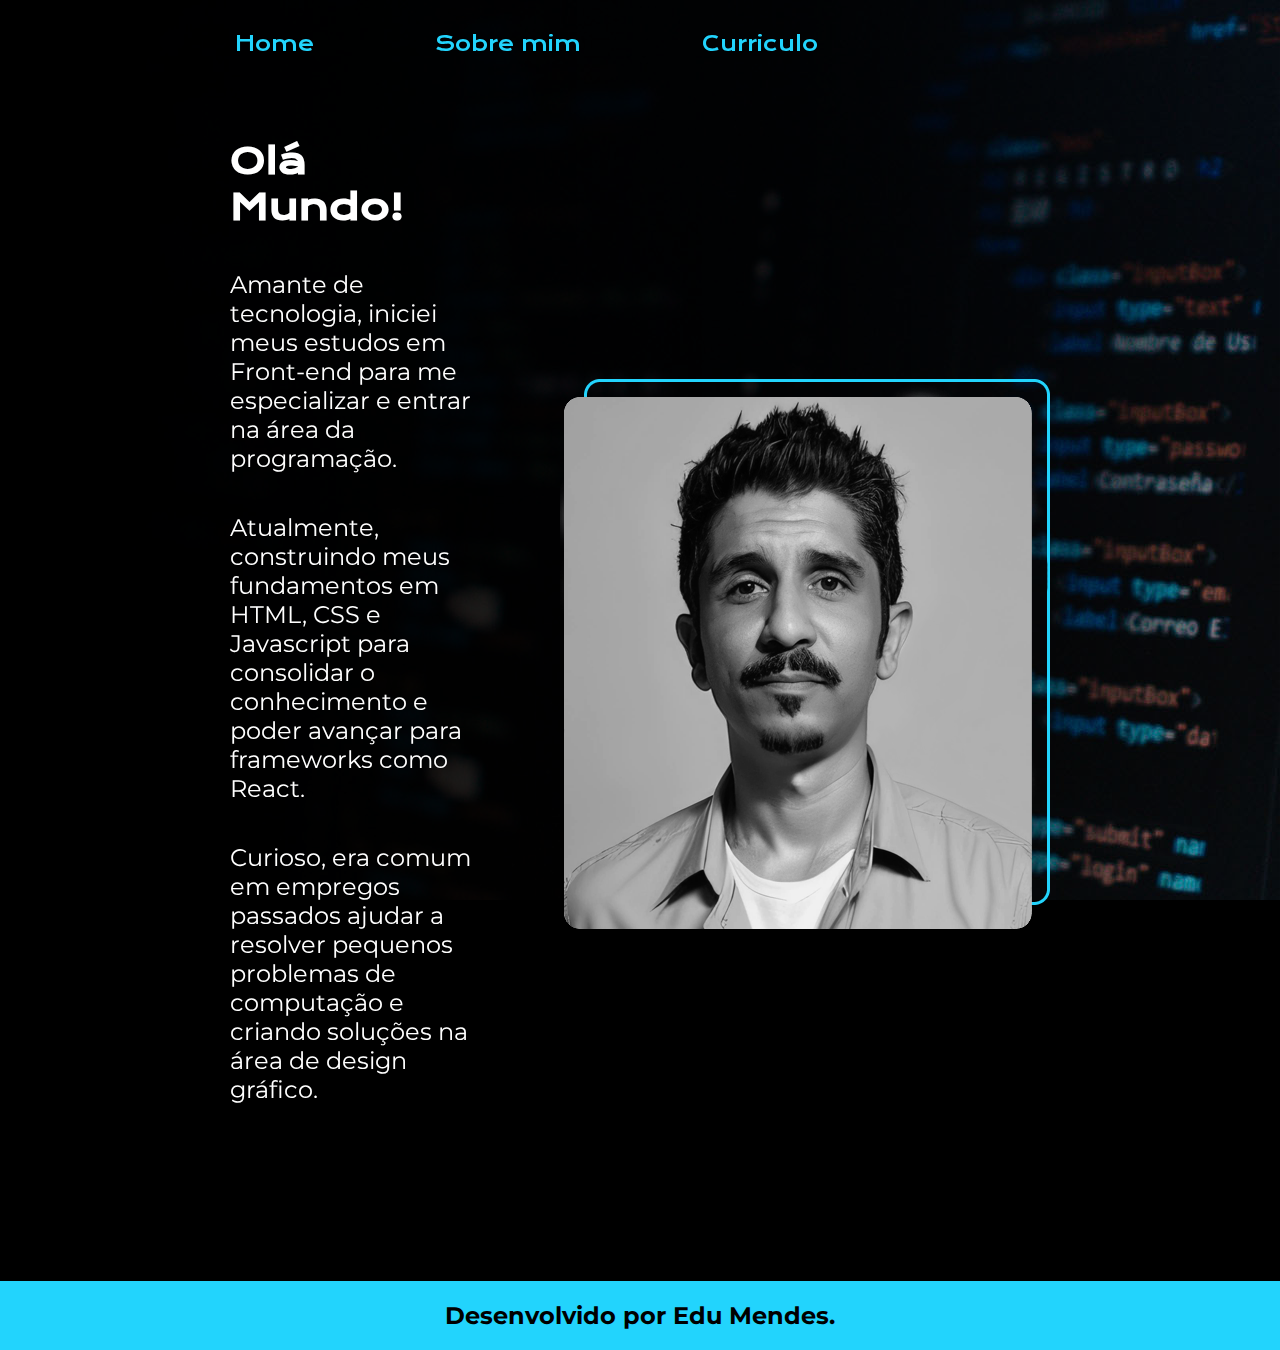
<file: about.html>
<!DOCTYPE html>
<html lang="pt-br">
<head>
    <meta charset="UTF-8">
    <meta name="viewport" content="width=device-width, initial-scale=1.0">
    <title>Sobre Mim</title>
    <link rel="stylesheet" href="./src/css/style.css">
</head>
<body class="about">
    <header class="cabecalho">
        <nav class="cabecalho__menu">
            <a class="link__menu" href="index.html" target="_self">Home</a>
            <a class="link__menu" href="about.html" target="_self">Sobre mim</a>
            <a class="link__menu" href="curriculo.html" target="_self">Curriculo</a>
        </nav>
    </header>
    <main class="apresentacao">
        <section class="apresentacao__conteudo">
            <h1 class="apresentacao__titulo">Olá Mundo!</h1>
            <P class="apresentacao__texto">
            Amante de tecnologia, iniciei meus estudos em Front-end para 
            me especializar e entrar na área da programação. 
            </P>
            <p class="apresentacao__texto">
            Atualmente, construindo meus fundamentos em HTML, CSS e Javascript para consolidar 
            o conhecimento e poder avançar para frameworks como React. 
            </p>
            <p class="apresentacao__texto">
            Curioso, era comum em empregos
            passados ajudar a resolver pequenos problemas
            de computação e criando soluções na área de design gráfico. 
            </p>
        </section>
        <img class="about__img" src="./src/imagens/imgprofiler.png" alt="Foto Joana Santos Programando">
    </main>
    <footer class="rodape">
        <p><strong>Desenvolvido por Edu Mendes.</strong></p>
    </footer>
    
</body>
</html>
</file>
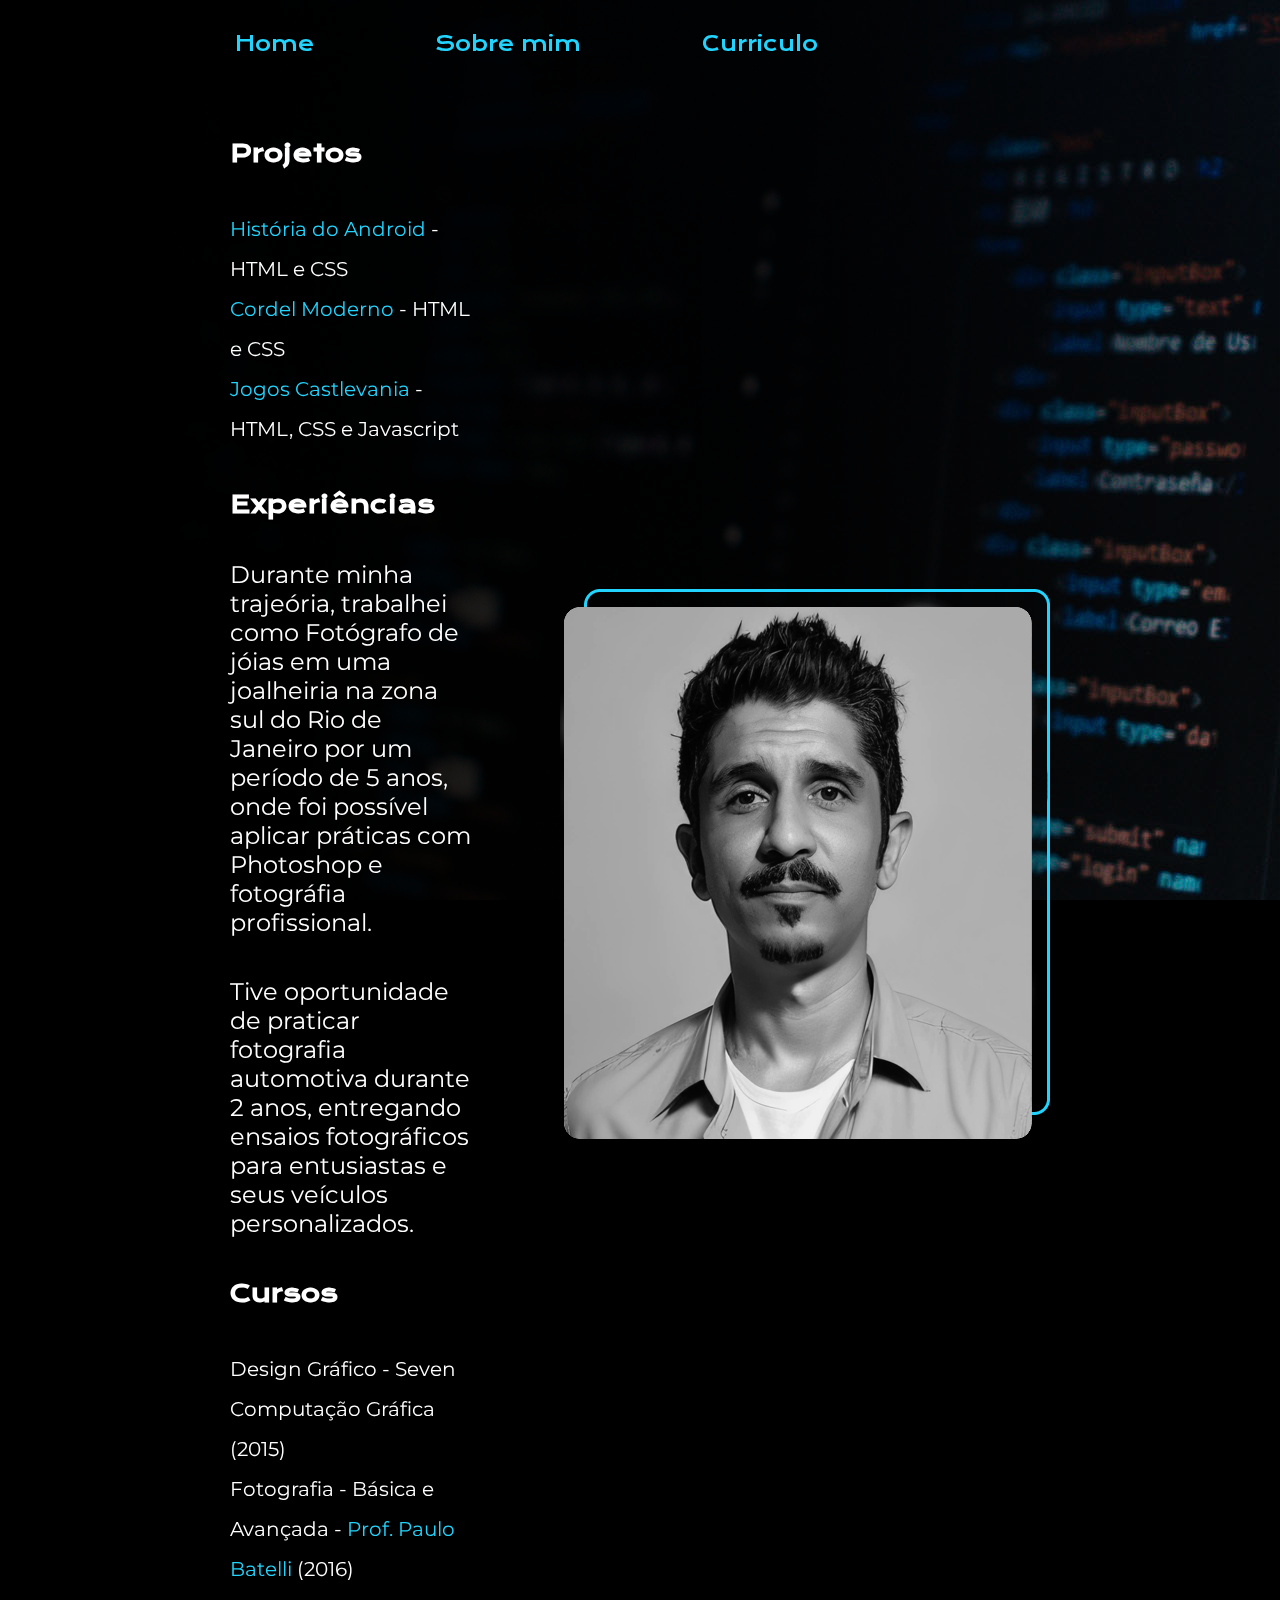
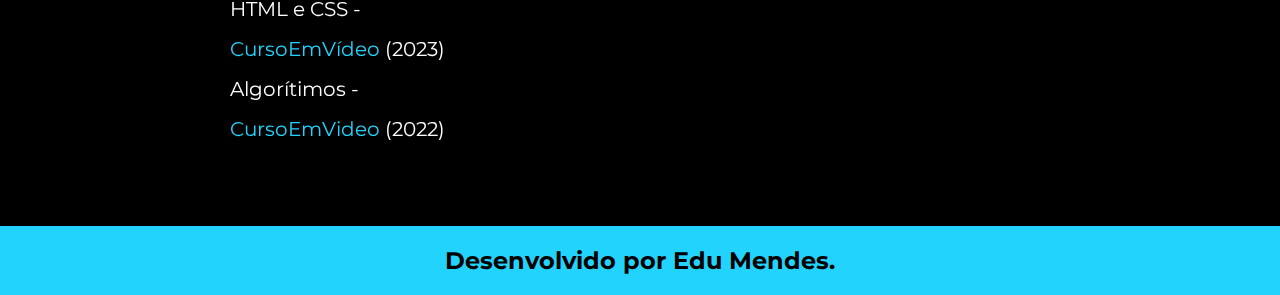
<file: curriculo.html>
<!DOCTYPE html>
<html lang="pt-br">
<head>
    <meta charset="UTF-8">
    <meta name="viewport" content="width=device-width, initial-scale=1.0">
    <title>Curriculo</title>
    <link rel="stylesheet" href="./src/css/style.css">
</head>
<body>
    <header class="cabecalho">
        <nav class="cabecalho__menu">
            <a class="link__menu" href="index.html" target="_self">Home</a>
            <a class="link__menu" href="about.html" target="_self">Sobre mim</a>
            <a class="link__menu" href="curriculo.html" target="_self">Curriculo</a>
        </nav>
    </header>
    <main class="apresentacao">
        <section class="apresentacao__conteudo">
            <h2 class="links__titulo">Projetos</h2>
                <ul class="lista">
                    <li><a href="https://edumends.github.io/projeto-android/" target="_blank">História do Android</a> - HTML e CSS</li>
                    <li><a href="https://edumends.github.io/projeto-cordel/" target="_blank">Cordel Moderno</a> - HTML e CSS</li>
                    <li><a href="https://edumends.github.io/projeto-jogos-castlevania/" target="_blank">Jogos Castlevania</a> - HTML, CSS e Javascript</li>
                </ul>
            <h2 class="links__titulo">Experiências</h2>
                <p class="apresentacao__texto">
                Durante minha trajeória, trabalhei como Fotógrafo de jóias em uma
                joalheiria na zona sul do Rio de Janeiro por um período de 5 anos, 
                onde foi possível aplicar práticas com Photoshop e fotográfia profissional. 
                </p>
                <p class="apresentacao__texto">
                Tive oportunidade de praticar fotografia automotiva durante 2 anos, entregando
                ensaios fotográficos para entusiastas e seus veículos personalizados.
                </p>
            <h2 class="links__titulo">Cursos</h2>
                <ul class="lista">
                    <li>Design Gráfico - Seven Computação Gráfica (2015) </li>
                    <li>Fotografia - Básica e Avançada - <a href="https://www.linkedin.com/in/paulo-batelli-2624a339" target="_blank">Prof. Paulo Batelli</a> (2016)</li>
                    <li>HTML e CSS - <a href="https://www.cursoemvideo.com/" target="_blank">CursoEmVídeo</a> (2023)</li>
                    <li>Algorítimos - <a href="https://www.cursoemvideo.com/" target="_blank">CursoEmVideo</a> (2022)</li>
                </ul>
        </section>
        <img class="curriculo__img" src="./src/imagens/imgprofiler.png" alt="Foto Joana Santos Programando">
    </main>
    <footer class="rodape">
        <p><strong>Desenvolvido por Edu Mendes.</strong></p>
    </footer>
</body>
</html>
</file>
<file: src/css/style.css>
@charset "UTF-8";

@import url('https://fonts.googleapis.com/css2?family=Krona+One&family=Montserrat&display=swap');

:root {
    --titulo:'Krona One', sans-serif;
    --textos:'Montserrat', sans-serif;

    --cor001: #22D4FD
}

* {
    margin: 0px;
    padding: 0px;
    list-style: none;
}

html {
    height: 100%;
}

body::after {
    content: '';
    position: fixed;
    top: 0;
    left: 0;
    min-height: 100vh;
    width: 100vw;
    background: linear-gradient(90deg, rgb(0, 0, 0) 0%, rgba(0, 0, 0, 0.774) 63%, rgba(0, 0, 0, 0) 100%);
}
body {
    box-sizing: border-box;
    background-color: rgb(0, 0, 0);
    color: white;
    height: 100%;
    display:flex;
    flex-direction: column;
    align-content: center;
    background-image: url(../imagens/bg-portifolio.jpg); 
    background-attachment: fixed; 
    
}

.cabecalho {
    padding: 2% 0% 0% 18%;
    width: 299px;
    z-index: 1;
}
.cabecalho__menu {
    display: flex;
    justify-content: space-between;
    font-size: 20px;
    padding: 5px;
    width: 195%;
}
.link__menu:hover {
    color:#ffffff ;
}

.link__menu {
    color: var(--cor001);
    font-family: var(--titulo);
    text-decoration: none;
    
    
}
.destaque {
    color: var(--cor001);
}
.apresentacao {
    padding: 6% 18%;
    display: flex;
    align-items: center; 
    gap: 85px;
    z-index: 1;
}

.apresentacao > img {
    position: relative;
    top: -80px;
}
.apresentacao__conteudo {
    width: 50%;
    display: flex;
    flex-direction: column;
    gap: 40px;
}
.apresentacao__titulo {
    font-family: var(--titulo);
    font-size: 2.25rem;
    
}
.apresentacao__texto {
    font-family: var(--textos);
    font-size: 1.5rem;  
}

.apresentacao__links {
    display: flex;
    flex-direction: column;
    justify-content: space-between;
    align-items: center;
    padding: 30px;
    gap: 32px;
}
.links__titulo{
    font-family: var(--titulo);
    font-size: 1.5rem;
    font-weight: 400px;
}
.apresentacao__links__link {
    width: 400px;
    display: flex;
    justify-content: center;
    gap: 10px;
    font-size: 1.5rem;
    text-align: center;
    text-decoration: none;
    font-family: var(--titulo);
    border: 1.5px solid var(--cor001);
    background-color: rgba(0, 0, 0, 0.37);
    color: white;
    border-radius: 8px;
    padding: 21.5px 0px;
}
.apresentacao__links__link:hover {
    background-color: #22d5fd42
}
.lista {
    font-family: var(--textos);
    font-size: 1.25rem;
    line-height: 40px;
}
.lista a {
    text-decoration:none;
    color: var(--cor001);
}
.lista a:hover {
    color: #00fff2;
}

.apresentacao .curriculo__img {
    position: relative;
    width: 39,9%;
}
.rodape {
    background-color: var(--cor001);
    font-family: var(--textos);
    font-size: 1.5rem;
    font-weight: 100px;
    text-align: center;
    color: black;
    padding: 20px;
    z-index: 1;
}

.about .rodape {
    position: relative;
    top: 100px;
}

.about img {
    position: relative;
    width: 39,9%;
    top: 33px;
}

@media (max-width: 1200px) {  
    .cabecalho {
        padding: 10% 0%;
        width: 50%;
    }
    .cabecalho__menu {
        justify-content: center;
        gap: 40px;
    }
    .apresentacao {
        flex-direction: column-reverse;
        justify-content: center;
        gap: 100px;

    }
    .apresentacao__titulo{
        font-size: 2rem;
    }
    .apresentacao > img {
        width: 80%;
        top: -5px;
    }
    .apresentacao__conteudo {
        width: 450px;
        padding: 0px 0px 0px 10px; 
        gap: 60px;     
    }
    .apresentacao__links {
        width: auto;
        padding: 0px;
    }
    .apresentacao .curriculo__img {
        width: 80%;
    }
    .rodape {
        font-size: 1.2rem;
        position: relative;
        top: 40px;
    }
}

@media (max-width: 480px) {
    body {
        height: 100vh;
        background: black url(../imagens/bg-portifolio.jpg) top center no-repeat;
        background-size: cover;
        background-attachment: fixed;
        
    }
    .apresentacao {
        padding: 5%;
    }
    .apresentacao__conteudo {
        width: auto;
        padding: 0px 0px 0px 10px; 
        gap: 60px; 
    }
    .apresentacao__titulo{
        font-size: 1.5rem;
    }

    .apresentacao__texto{
        font-size: 1.2rem;
    }

    .links__titulo{
        font-family: var(--titulo);
        font-size: 1.2rem;
        font-weight: 400px;
    }
    .apresentacao__links__link {
        width: 230px; 
    }
    .cabecalho__menu {
        font-size: 1rem;
    }
}
@media (max-width: 410px) {
    body {
        height: 100vh;
        background: black url(../imagens/bg-portifolio.jpg) center center no-repeat;
        background-size: cover;
        background-attachment: fixed;
    }
    .cabecalho__menu {
        gap: 40px;
        font-size: 0.8rem;
    }
    .rodape {
        font-size: 0.9rem;
    }
    .apresentacao .curriculo__img {
        width: 65%;
        top: 10px;
    }
    .lista {
        font-family: var(--textos);
        font-size: 1rem;
        line-height: 35px;
    }
}
</file>
